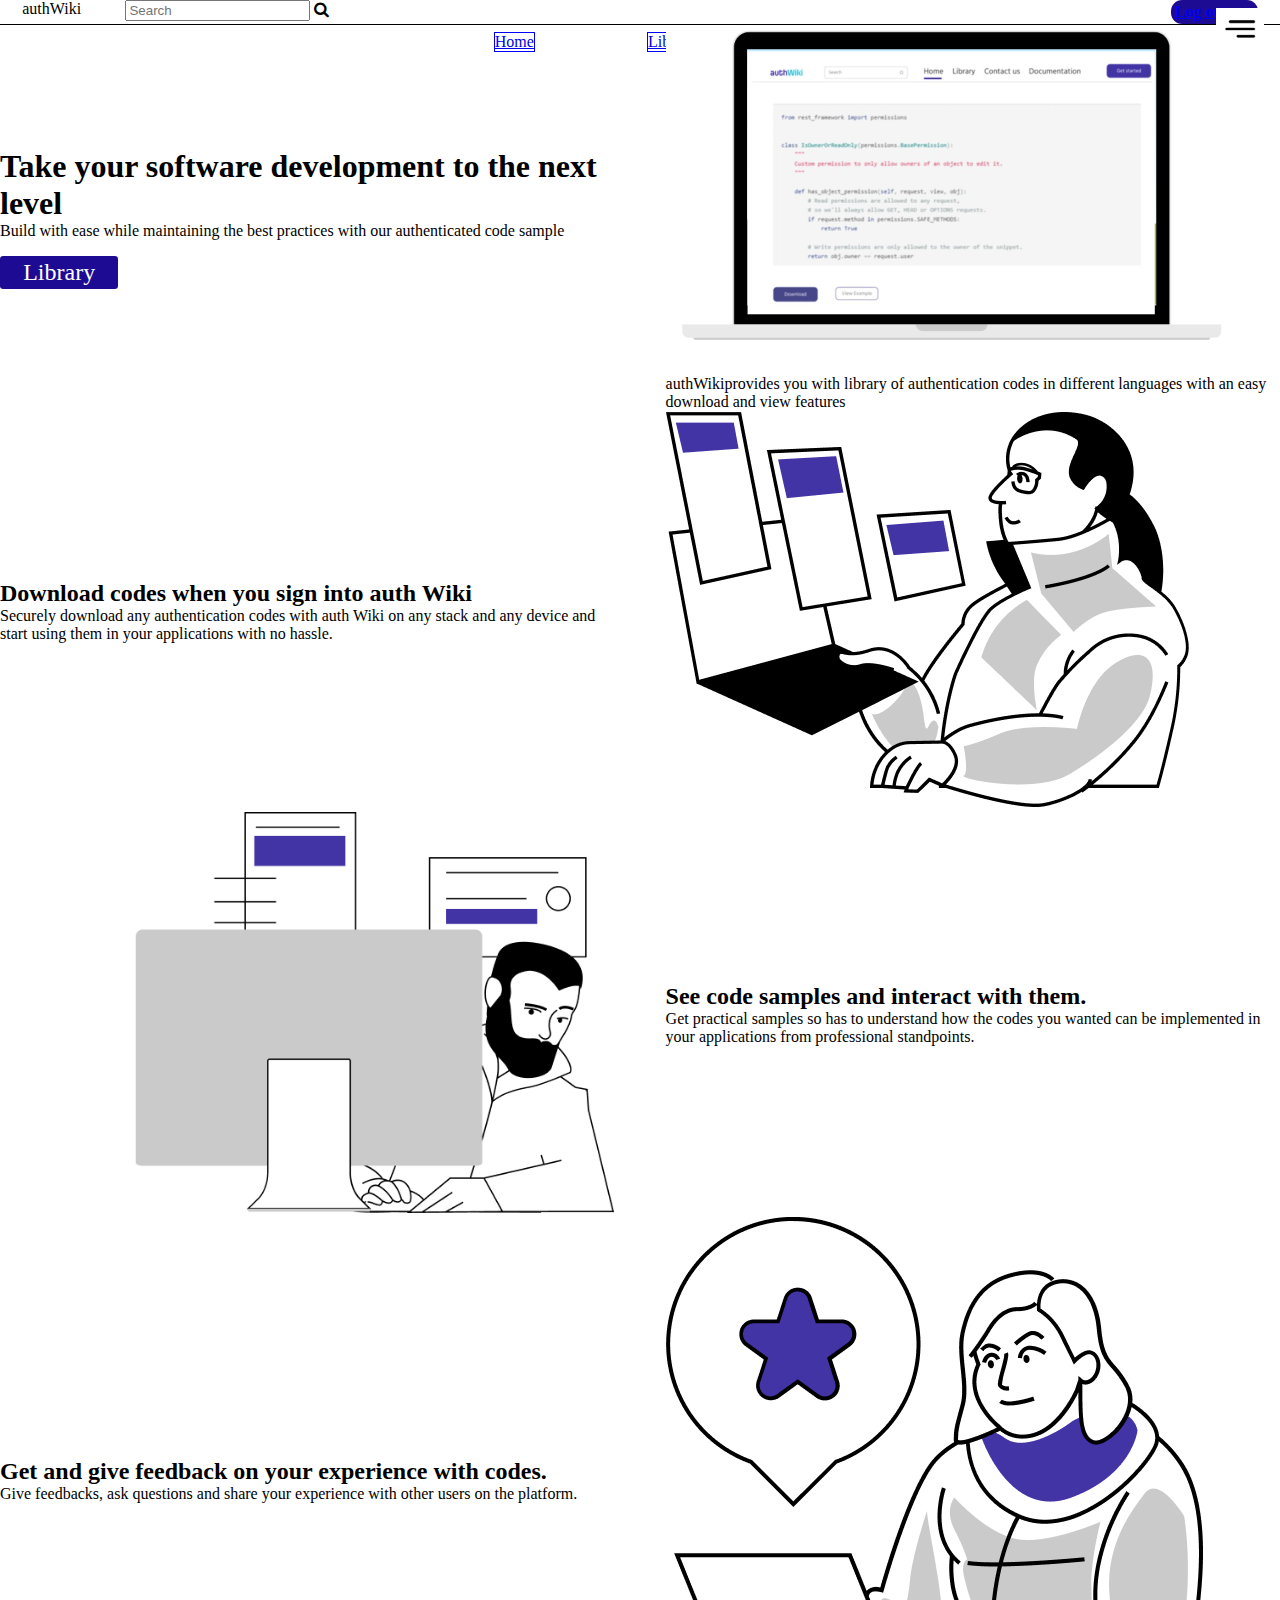
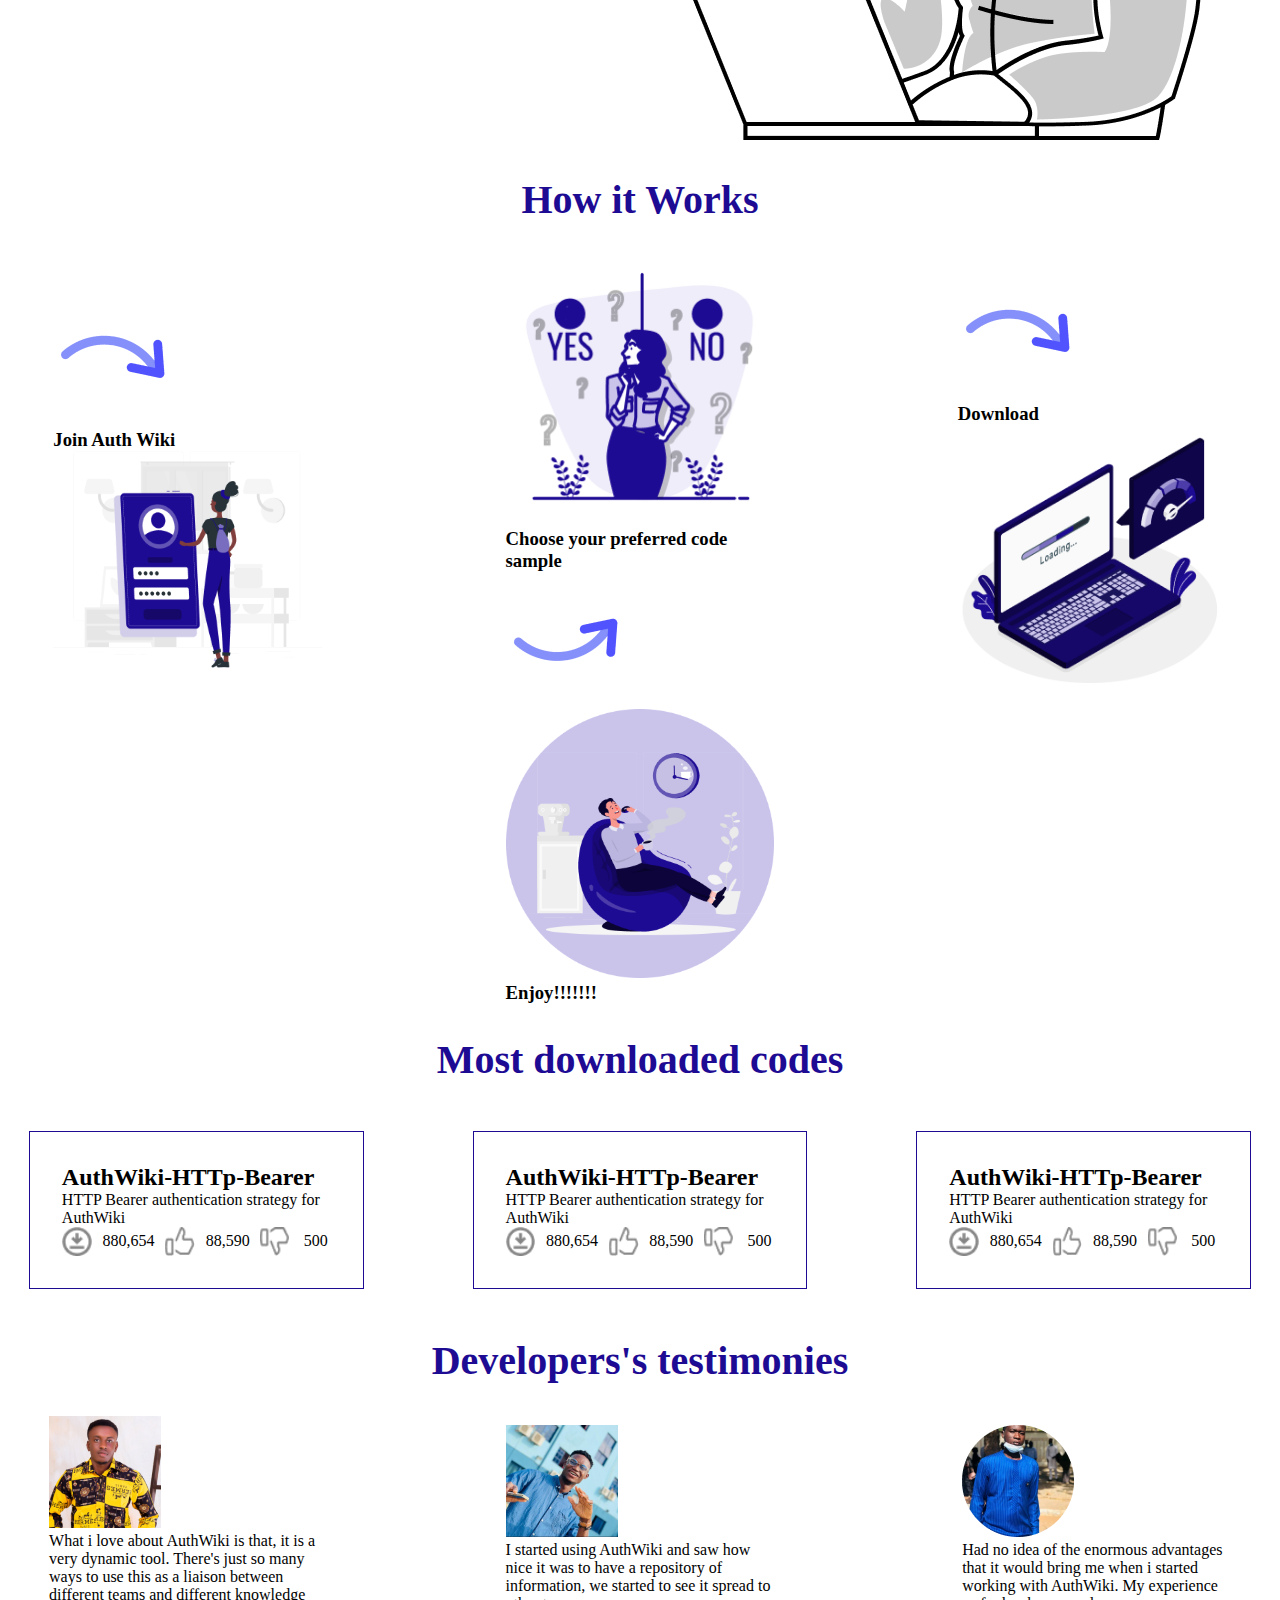
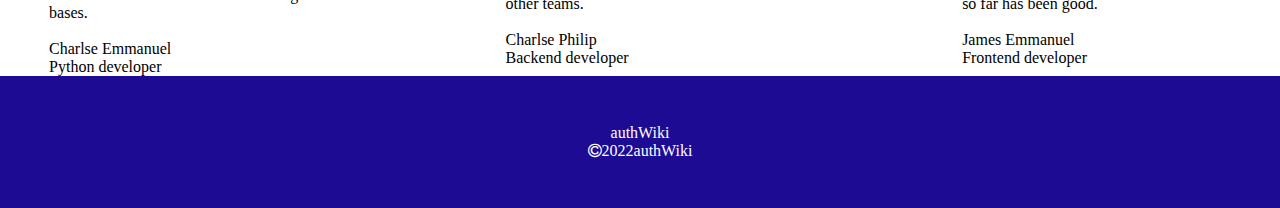
<file: index.html>
<!DOCTYPE html>
<html lang="en">

<head>
    <meta charset="UTF-8">
    <meta http-equiv="X-UA-Compatible" content="IE=edge">
    <meta name="viewport" content="width=device-width, initial-scale=1.0">
    <link rel="stylesheet" href="https://cdnjs.cloudflare.com/ajax/libs/font-awesome/4.7.0/css/font-awesome.min.css">
    <link rel="stylesheet" href="style.css">
    <title>AuthWiki</title>
</head>

<body>
    <div class="wrapper">
        <nav>

            <div class="logo"><span class="auth">auth</span><span class="wiki-p">Wiki</span></div>
            <div class="search-bar">
                <input type="text" placeholder="Search">
                <i class="fa fa-search"></i>
            </div>
            <div class="menu">
                <ul id="menuList">
                    <a href="index.html">
                        <li>Home</li>
                    </a>
                    <a href="Library.html">
                        <li>Library</li>
                    </a>
                    <a href="contact.html">
                        <li>Contact Us</li>
                    </a>
                    <a href="document.html">
                        <li>Documentation</li>
                    </a>
                </ul>
                <img src="menu.jpg" alt="menu" class="menu-icon" onclick="togglemenu()">
                
            </div>
            <div class="butt"><a href="Login.html">Log out</a></div>

        </nav>
        <main>
            <div class="container">
                <div class="layout">
                    <div>
                        <h1>Take your software development to the next level</h1>
                        <p>Build with ease while maintaining the best practices with our <span>authenticated code
                                sample</span></p>
                        <div class="library"><a href="library.html">Library</a></div>
                    </div>
                    <div class="pics">
                        <img src="Hero section Image.png" alt="image1">
                        <p><span>auth</span><span class="wiki-p">Wiki</span>provides you with library of authentication
                            codes in different languages with an easy <span>download</span> and <span>view</span>
                            features</p>
                    </div>
                </div>
                <div class="layout">
                    <div>
                        <h2>Download codes when you sign into auth <span class="wiki-p">Wiki</span></h2>
                        <p>Securely download any authentication codes with <span>auth</span> <span>Wiki</span> on any
                            stack and any device and start using them in your applications with no hassle.</p>
                    </div>
                    <div class="pics">
                        <img src="Illustration 8.png" alt="image2">
                    </div>
                </div>
                <div class="layout">
                    <div class="pics">
                        <img src="Illustration 11.png" alt="image3">
                    </div>
                    <div>
                        <h2>See code samples and interact with them.</h2>
                        <p>Get practical samples so has to understand how the codes you wanted can be implemented in
                            your applications from professional standpoints.</p>
                    </div>
                </div>
                <div class="layout">
                    <div>
                        <h2>Get and give feedback on your experience with codes.</h2>
                        <p>Give feedbacks, ask questions and share your experience with other users on the platform.</p>
                    </div>
                    <div class="pics">
                        <img src="Illustration 3.png" alt="image4">
                    </div>
                </div>

            </div>

        </main>
        <section>
            <div class="working">
                <h1 class="how-works">How it Works</h1>
            </div>
            <div class="combine">
                <div>
                    <img src="right 1.png" alt="arrow1">
                    <h3>Join Auth Wiki</h3>
                    <img src="Join authwiki.png" alt="image5">
                </div>
                <div>
                    <img src="choose code-1.png" alt="image6">
                    <h3>Choose your preferred code sample</h3>
                    <img src="right 2.png" alt="arrow2">
                </div>
                <div>
                    <img src="right 1.png" alt="arrow3">
                    <h3>Download</h3>
                    <img src="download-1.png" alt="image7">
                </div>
                <div>
                    <img src="enjoy-1.png" alt="image8">
                    <h3>Enjoy!!!!!!!</h3>
                </div>
            </div>
            <div class="most">
                <h1 class="code">Most downloaded codes</h1>
            </div>
            <div class="reaction">
                <div class="border-line">
                    <h2>AuthWiki-HTTp-Bearer</h2>
                    <p>HTTP Bearer authentication strategy for AuthWiki</p>
                    <div class="vector">
                        <img src="Vector.png" alt="downloadIcon" class="down"><span>880,654</span>
                        <img src="Vector(1).png" alt="thumbs-up"><span>88,590</span>
                        <img src="Vector(2).png" alt="thumbs-down"><span>500</span>
                    </div>
                </div>
                <div class="border-line">
                    <h2>AuthWiki-HTTp-Bearer</h2>
                    <p>HTTP Bearer authentication strategy for AuthWiki</p>
                    <div class="vector">
                        <img src="Vector.png" alt="downloadIcon" class="down"><span>880,654</span>
                        <img src="Vector(1).png" alt="thumbs-up"><span>88,590</span>
                        <img src="Vector(2).png" alt="thumbs-down"><span>500</span>
                    </div>

                </div>

                <div class="border-line">
                    <h2>AuthWiki-HTTp-Bearer</h2>
                    <p>HTTP Bearer authentication strategy for AuthWiki</p>
                    <div class="vector">
                        <img src="Vector.png" alt="downloadIcon" class="down"><span>880,654</span>
                        <img src="Vector(1).png" alt="thumbs-up"><span>88,590</span>
                        <img src="Vector(2).png" alt="thumbs-down"><span>500</span>
                    </div>
                </div>
            </div>
            <div class="testimony">
                <h1 class="test">Developers's testimonies</h1>
            </div>
            <div class="dev-test">
                <div>
                    <img src="IMG_3962 2.png" alt="photo1">
                    <p>
                        What i love about <span class="">Auth</span><span class="wiki">Wiki</span> is that, it is a very
                        dynamic tool.
                        There's just so many ways to use this as a liaison between different teams and different
                        knowledge bases.
                    </p><br>
                    <p>Charlse Emmanuel</p>
                    <p>Python developer</p>
                </div>
                <div>
                    <img src="IMG-20220513-WA0005 1.png" alt="photo2">
                    <p>
                        I started using <span>Auth</span><span>Wiki</span> and saw how nice it was to have a repository
                        of information,
                        we started to see it spread to other teams.
                    </p><br>
                    <p>Charlse Philip</p>
                    <p>Backend developer</p>
                </div>
                <div>
                    <img src="1654801357559 1.png" alt="photo3">
                    <p>
                        Had no idea of the enormous advantages that it would bring me when i started working with <span
                            class="auth">Auth</span><span class="wiki">Wiki</span>.
                        My experience so far has been good.</p><br>
                       <p>James Emmanuel</p>
                        <p>Frontend developer</p>
                    

                </div>

            </div>
    </div>
    </section>
    <section>
        <div class="mobile">
            <div>
            <img src="Frame 427318965.png" alt="">
            <p>What i love about <span class="auth">auth</span><span class="wiki">Wiki</span> is that it's very dynamic tool. There are so many ways to use this as a liaison between different teams and different language bases.</p><br>
            <p>Charles Emmanuel</p><p><span class="end">Frontend Development</span></p>

            </div>
            <div>
                <img src="Frame 427318966.png" alt="">
                <p>I started using <span class="auth">auth</span><span class="wiki">Wiki</span> and saw how nice it was to have a repository of information, we started to see it spread to other teams</p><br><p>Anna King</p><p><span class="end">Backend Developer</span></p>
            </div>

        </div>
    </section>
    <footer>
        <div class="foot">
            <p><span>auth</span><span>Wiki</span></p>
            <p><i class="fa fa-copyright"></i>2022<span class="auth">auth</span><span class="wiki">Wiki</span></p>
        </div>

    </footer>
    </div>
    <script>
        var menuList = document.getElementById("menuList");

        menuList.style.maxHeight = "0px";
        function togglemenu(){

            if(menuList.style.maxHeight == "0px")
            {
                menuList.style.maxHeight = "130px";
            }
            else{
                menuList.style.maxHeight ="0px";
            }
        }
    </script>
</body>

</html>
</file>
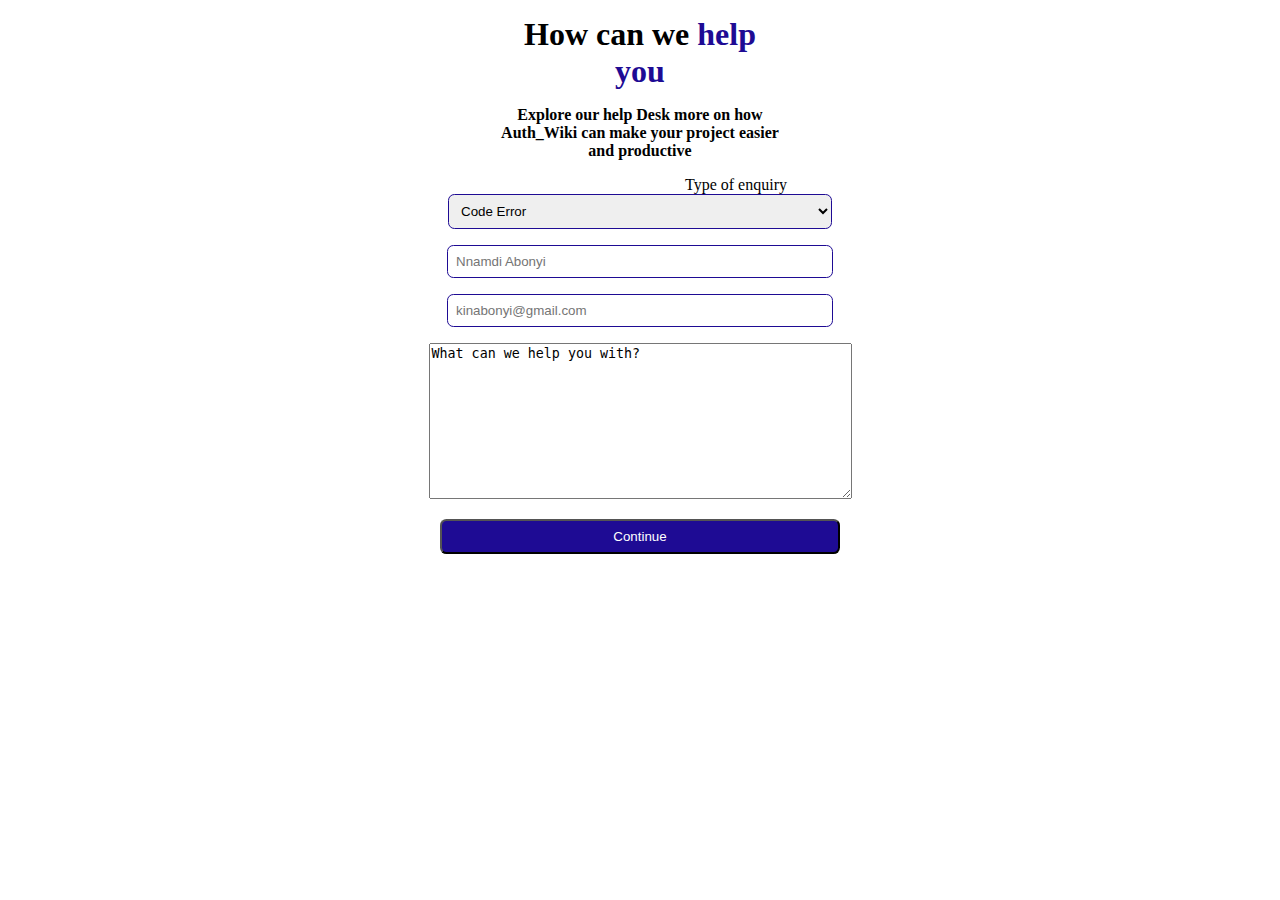
<file: contact.html>
<!DOCTYPE html>
<html lang="en">
<head>
    <meta charset="UTF-8">
    <meta http-equiv="X-UA-Compatible" content="IE=edge">
    <meta name="viewport" content="width=device-width, initial-scale=1.0">
    <title>contact</title>
    <link rel="stylesheet" href="contact.css">
</head>
<body>
    <section class="wrap">
        <div class="text">
        <h1>How can we <span class="help">help you</span></h1>
        <h4>Explore our help Desk more on how Auth_Wiki
             can make your project easier and productive

        </h4>
        </div>

        <div class="control">

        <form action="#">
            <label for="enquiry">Type of enquiry</label>
            <select id="enquiry">
                <option value="error">Code Error</option>
                <option value="error">Syntax Error</option>
                <option value="erroe">Name Error</option>
            </select>
            <div class="join">
            <input type="text" name="user" id="user" placeholder="Nnamdi Abonyi">
            <input type="email" name="email" id="email" placeholder="kinabonyi@gmail.com">
            <textarea  name="area" id="text" rows="10" cols="50">What can we help you with?</textarea>
            <button class="Submit">Continue</button>
            </div>
        </form>
        </div>

    </section>
</body>
</html>
</file>
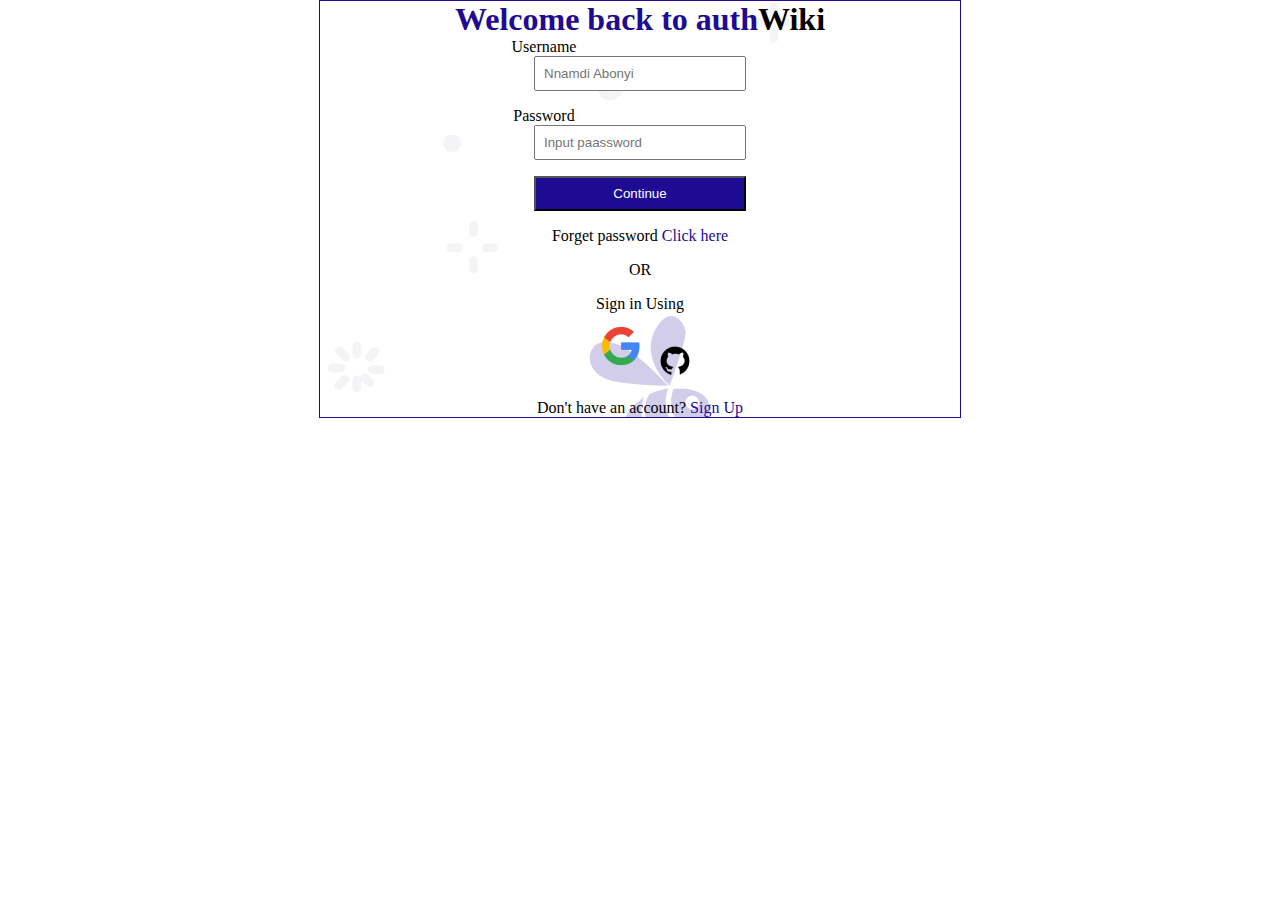
<file: login.html>
<!DOCTYPE html>
<html lang="en">
<head>
    <meta charset="UTF-8">
    <meta http-equiv="X-UA-Compatible" content="IE=edge">
    <meta name="viewport" content="width=device-width, initial-scale=1.0">
    <title>Login Page</title>
    <link rel="stylesheet" href="login.css">
</head>
<body>
    <div class="container">
        <div><h1><span class="auth">Welcome back to auth</span><span class="wiki">Wiki</span></h1></div>
    <div class="wrapper">
        <form>
            <label for="name">Username</label>
            <input type="text" placeholder="Nnamdi Abonyi">
            <label for="password">Password</label>
            <input type="password" placeholder="Input paassword">
            <button type="submit">Continue</button>

        </form>
        <div class="cover">
            <p>Forget password <span class="auth">Click here</span></p>
            <p>OR</p>
            <p>Sign in Using</p>
        </div>
        <div class="google">
            <img src="google.png" alt="google">
            <img src="GitHub.png" alt="github">
        </div>
        <p>Don't have an account?  <span class="auth">Sign Up</span> </p>
    </div>
    </div>
</body>
</html>
</file>
<file: style.css>
*{
    margin: 0;
}

.menu li {
    margin: 2rem;
    list-style: none;
}
.menu-icon{
    position: absolute;
    top: 0.5rem;
    right: 1rem;
    width: 3rem;
    cursor: pointer;
}
.butt{
    padding: 0.2rem;
    background: #1E0B94;
    border-radius: 0.7rem;
    color: white;
    font-weight: bold;
    width:5rem;

}
.library{
    padding: 0.2rem;
    background: #1E0B94;
    border-radius: 0.2rem;
    color: white;
    font-size: 1.5rem;
    width: 7rem;
    text-align: center;
    margin-top: 1rem;
    

}
.library a{
    text-decoration:none;
    color: white;
    
    
}
.library a:hover{
    transition: 2ms;
}
.combine{
    display: flex;
    align-items: center;
    flex-flow: row wrap;
    gap: 6%;
    justify-content: space-around;
    
}
.combine > *{
    flex-basis: 21%;
}
.combine img{
    max-width: 100%;

}
.layout img{
    max-width: 100%;
}
 .border-line{
  border:1px solid  #1E0B94;
  padding: 2rem;
  margin: 1rem 0 1rem 0;
}
.mobile{
    display: flex;
}
.dev-test{
    display: none;
}
.reaction{
    display: flex;
    flex-wrap: row wrap;
    gap: 4%;
}
.reaction > *{
    flex-basis: 24%;
}
.vector{
    display: flex;
    flex-wrap: row wrap;
    gap: 4%;
    align-items: center;
    text-align: center;
}
.vector > *{
    flex-basis: 24%;
}
.vector .down{
    float: left;
}
.foot{
    background: #1E0B94;
    padding: 3rem;
    text-align: center;
}
.foot p{
    color: white;
}
.working .how-works{
    text-align: center;
    font-size: 2.5rem;
    margin-top: 2rem;
    margin-bottom: 2rem;
    color: #1E0B94;;
}
.most .code{
    text-align: center;
    font-size: 2.5rem;
    margin-top: 2rem;
    margin-bottom: 2rem;
    color: #1E0B94;

}
.testimony .test{
    text-align: center;
    font-size: 2.5rem;
    margin-top: 2rem;
    margin-bottom: 2rem;
    color: #1E0B94;

}



/* @media(min-width:650px){
    .combine > *{
        flex-basis: 19%;

    }
    .combine{
        gap: 7%;
        justify-content: space-around;
    }
} */


/* tablet and desktop view */
@media(min-width:350px){

nav{
    display: flex;
    justify-content: space-around;
    border-bottom: 1px solid black;
    
}
.wrapper{
    justify-content: space-around;
}
ul{
    display: flex;
    list-style: none;
}
  .menu ul li{
    text-decoration: none;
    margin-left: 5rem;
    border: 1px solid blue;
}

.menu{
    list-style: none;
    display: flex;
    justify-content: space-between;
}
 .border-line{
    border:1px solid  #1E0B94;
  }
  .mobile{
    display: none;
  }
  


/* .combine{
    display: flex;
    align-items: center;
    flex-flow: row wrap;
    gap: 4%;
    
}
.combine > *{
    flex-basis: 21%;
} */
.layout > *{
    flex-basis: 18%;
}
.pics img{
    max-width: 100%;
}

.layout{
    display: flex;
    flex-wrap:row wrap;
    gap: 4%;
    align-items: center;
    justify-content: space-around;
}
.layout > *{
    flex-basis: 48%;
}
.dev-test{
    display: flex;
    align-items: center;
    flex-wrap: row wrap;
    gap: 7%;
    justify-content: space-around;
}
.dev-test > *{
    flex-basis: 21%;
}
.reaction{
    display: flex;
    align-items: center;
    flex-wrap: row wrap;
    gap: 7;
    justify-content: space-around;
}
.reaction > *{
    flex-basis: 21%;
}
.reaction img{
    max-width: 100%;
}

}
</file>
<file: contact.css>
*{
    margin: 0%;
}
body {
    text-align: center;
}
.control{
   text-align: center;
    display: block;
    justify-items: center;
    
}
.control form{
    text-align: center;
}
.text > *{
    margin: 1rem;

}
label{

text-align:right;
}
.wrap{
    width: 25%;
    margin: auto;
    text-align: center;
}

#enquiry{
    display: block;
    width: 24rem;
    margin: auto;
    padding: 0.5rem;
    border-radius: 0.4rem;
    border: 1px solid  #1E0B94;
}


button{
    display: block;
    text-align: center;
    width: 25rem;
    margin: auto;
    background: #1E0B94;
    color: white;
    padding: 0.5rem;
    border-radius: 0.4rem;
}
.control label{
    margin-left: 12rem;
}
.wrap input{
    display: block;
    width: 23rem;
    margin: auto;
    margin-top: 1rem;
    padding: 0.5rem;
    border-radius: 0.4rem;
    border: 1px solid  #1E0B94;

}
.help{
    color: #1E0B94;
}
.join > *{
    margin-top: 1rem;
}
</file>
<file: login.css>
*{
    margin: 0;
}
.container{
    margin: auto;
    width: 50%;
    text-align: center;
    border: 1px solid #1E0B94;
    background-image: url(background.png);
}

form input{
    display: block;
    margin: auto;

}
.wrapper input{
    margin-bottom: 1rem;
    width: 30%;
    padding: 0.5rem;
}
.wrapper label{
    margin-right: 12rem;
}
p{
    margin-top: 1rem;
}
.auth{
    color: #1E0B94;
}
button{
    background: #1E0B94;
    width: 33%;
    color: white;
    padding: 0.5rem;
}
</file>
